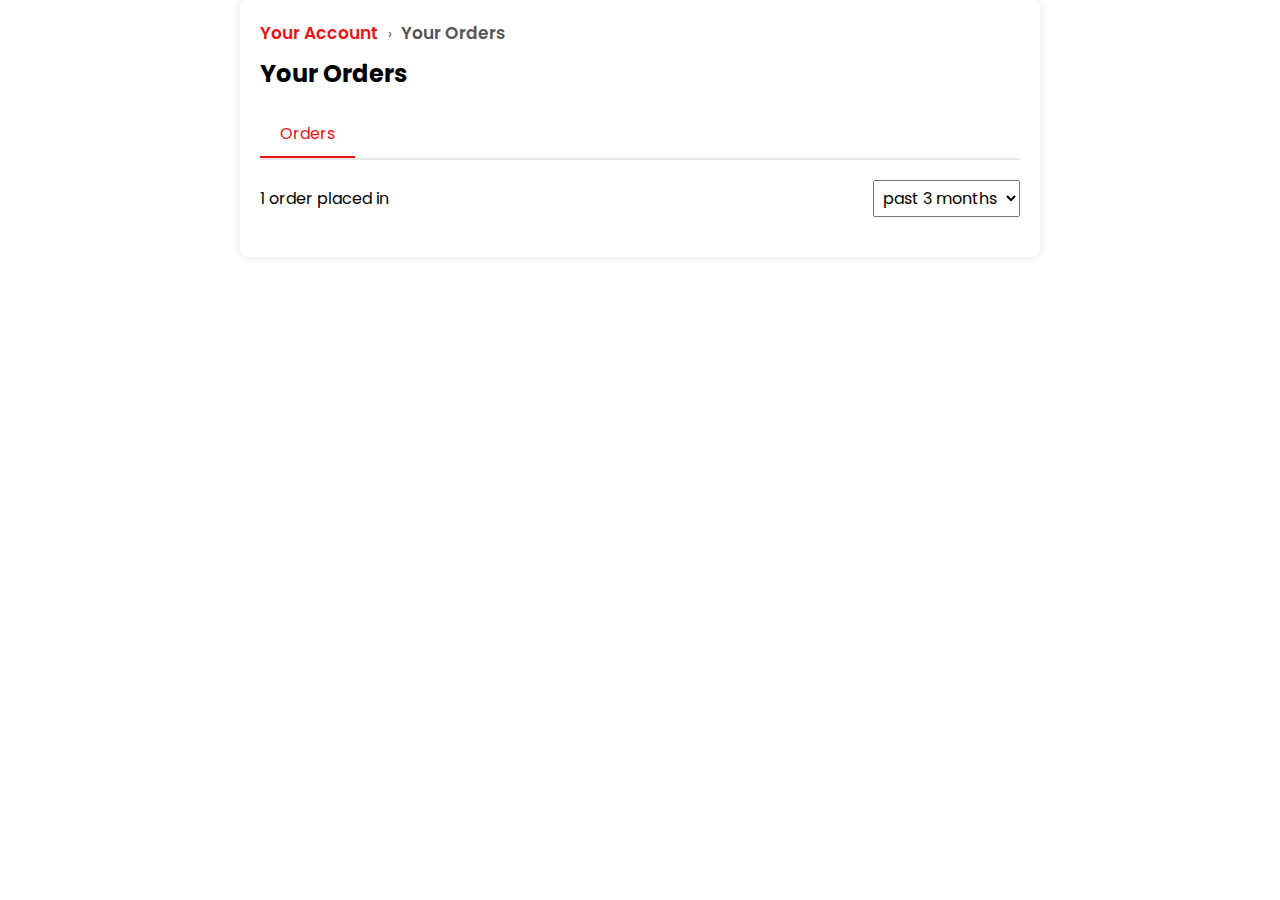
<file: Shigr/dashboardPages/orders.html>
<!DOCTYPE html>
<html lang="en">
<head>
    <meta charset="UTF-8">
    <meta name="viewport" content="width=device-width, initial-scale=1.0">
    <title>Your Orders</title>
    <link rel="stylesheet" href="../css/style.css">
</head>
<body>
    <div class="orders-container">
        <div style="margin-right: 5px;" class="breadcrumb">
            <a href="../Dashboard/userDashboard.html">Your Account</a> › <span style="margin-left: 5px; font-size: 17px; font-weight: 600;">Your Orders</span>
        </div>
        <h1>Your Orders</h1>
        <div class="tabs">
            <button class="tab active">Orders</button>
        </div>
        <div class="order-summary">
            <div class="order-header">
                <span class="order-count">1 order placed in</span>
                <select class="order-time-filter">
                    <option>past 3 months</option>
                    <option>past 6 months</option>
                    <option>past year</option>
                </select>
            </div>
           
        </div>
    </div>
</body>
</html>
</file>
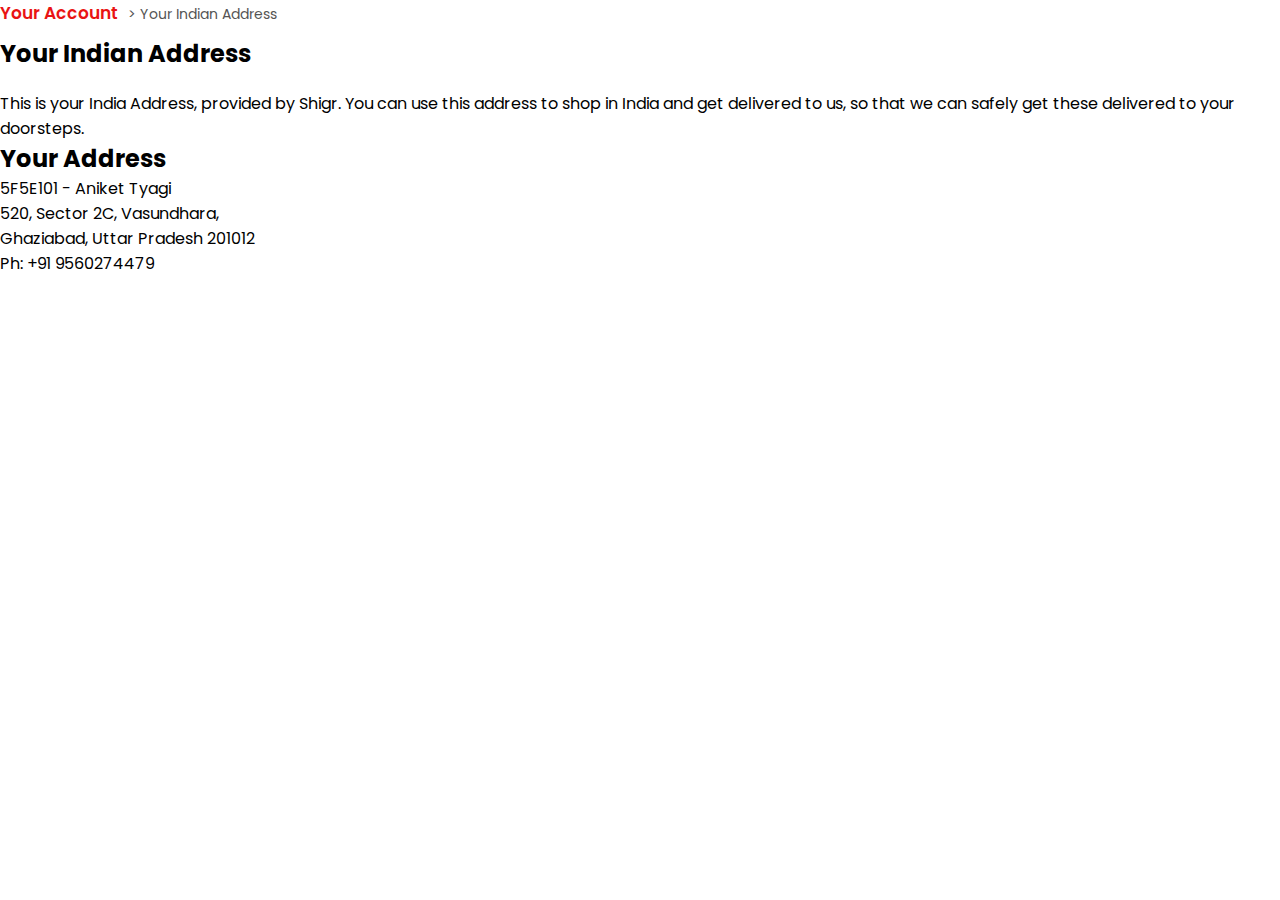
<file: Shigr/dashboardPages/shigr-address.html>
<!DOCTYPE html>
<html lang="en">
<head>
    <meta charset="UTF-8">
    <meta name="viewport" content="width=device-width, initial-scale=1.0">
    <title>Your Indian Address</title>
    <link rel="stylesheet" href="../css/style.css">
</head>
<body class="body-shigr-address">
    <div class="container-shigr-address">
        <nav class="breadcrumb">
            <a href="#" style="font-size:17px ;">Your Account</a> > <span>Your Indian Address</span>
        </nav>
        <h1>Your Indian Address</h1>
        <p class="description-shigr-address">
            This is your India Address, provided by Shigr. You can use this address to shop in India and get delivered to us, so that we can safely get these delivered to your doorsteps.
        </p>
        <div class="address-card-shigr-address">
            <h2>Your Address</h2>
            <p th:text="${identifier} + ' - ' + ${name}">5F5E101 - Aniket Tyagi</p>
            <p th:text="${address1}">520, Sector 2C, Vasundhara,</p>
            <p th:text="${address2}">Ghaziabad, Uttar Pradesh 201012</p>
            <p th:text="${phone}">Ph: +91 9560274479</p>
        </div>
    </div>
</body>
</html>
</body>
</html>
</file>
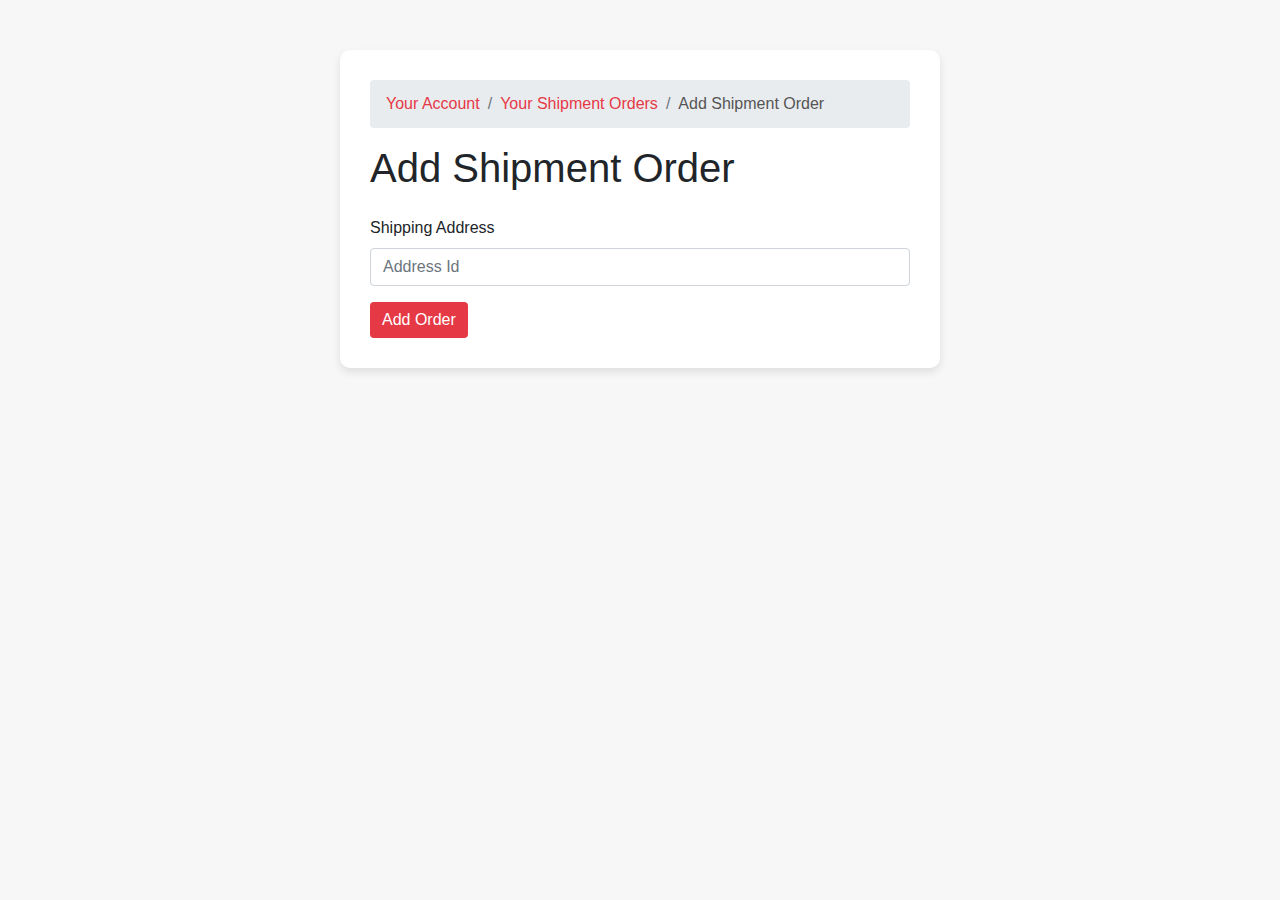
<file: Shigr/dashboardPages/ship-orders.html>
<!DOCTYPE html>
<html lang="en">
<head>
    <meta charset="UTF-8">
    <meta name="viewport" content="width=device-width, initial-scale=1.0">
    <title>Add Shipment Order</title>
    <link href="https://stackpath.bootstrapcdn.com/bootstrap/4.5.2/css/bootstrap.min.css" rel="stylesheet">
    <style>
        body {
            background-color: #f7f7f7;
        }
        .container {
            max-width: 600px;
            margin-top: 50px;
            padding: 30px;
            background: white;
            box-shadow: 0 4px 8px rgba(0, 0, 0, 0.1);
            border-radius: 10px;
        }
        .breadcrumb a {
            color: #e63946;
        }
        .breadcrumb-item.active {
            color: #555;
        }
        .btn-red {
            background-color: #e63946;
            color: white;
            border: none;
        }
        .btn-red:hover {
            background-color: #d62828;
        }
        .form-control:focus {
            border-color: #e63946;
            box-shadow: 0 0 0 0.2rem rgba(230, 57, 70, 0.25);
        }
    </style>
</head>
<body>
    <div class="container">
        <nav aria-label="breadcrumb">
            <ol class="breadcrumb">
                <li class="breadcrumb-item"><a href="#">Your Account</a></li>
                <li class="breadcrumb-item"><a href="#">Your Shipment Orders</a></li>
                <li class="breadcrumb-item active" aria-current="page">Add Shipment Order</li>
            </ol>
        </nav>
        <h1 class="mb-4">Add Shipment Order</h1>
        <form>
            <div class="form-group">
                <label for="addressId">Shipping Address</label>
                <input type="text" class="form-control" id="addressId" placeholder="Address Id">
            </div>
            <button type="submit" class="btn btn-red">Add Order</button>
        </form>
    </div>

    <script src="https://code.jquery.com/jquery-3.5.1.slim.min.js"></script>
    <script src="https://cdn.jsdelivr.net/npm/@popperjs/core@2.5.4/dist/umd/popper.min.js"></script>
    <script src="https://stackpath.bootstrapcdn.com/bootstrap/4.5.2/js/bootstrap.min.js"></script>
</body>
</html>
</file>
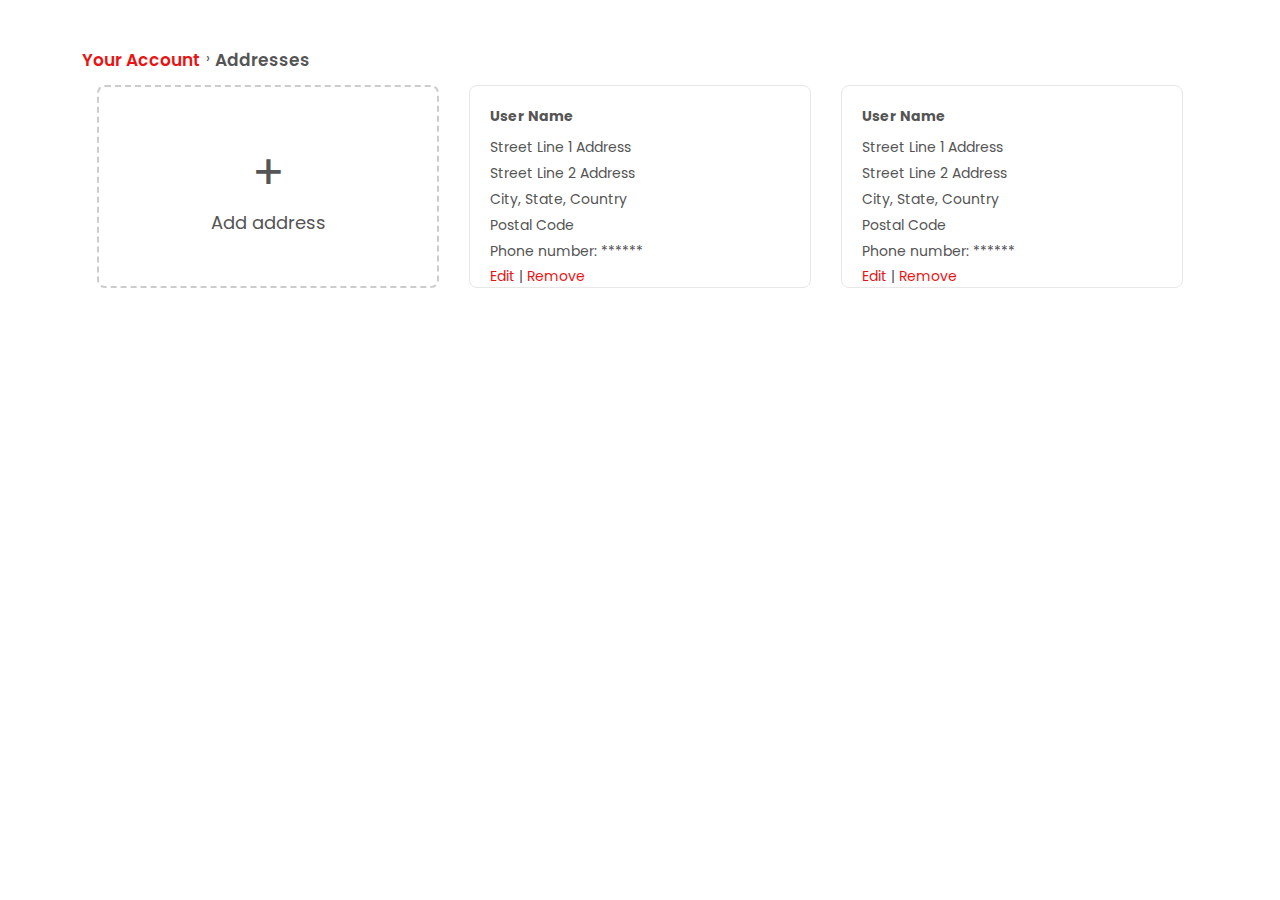
<file: Shigr/dashboardPages/UserAddresses.html>
<!DOCTYPE html>
<html lang="en">

<head>
    <meta charset="utf-8">
    <title>Shigr</title>
    <meta content="width=device-width, initial-scale=1.0" name="viewport">
    <meta content="" name="keywords">
    <meta content="" name="description">


    <!-- Google Web Fonts -->
    <link rel="preconnect" href="https://fonts.googleapis.com">
    <link rel="preconnect" href="https://fonts.gstatic.com" crossorigin>
    <link href="https://fonts.googleapis.com/css2?family=Inter:wght@400;600&family=Roboto:wght@500;700&display=swap" rel="stylesheet">

    <!-- Icon Font Stylesheet -->
    <link href="https://cdnjs.cloudflare.com/ajax/libs/font-awesome/5.10.0/css/all.min.css" rel="stylesheet">
    <link href="https://cdn.jsdelivr.net/npm/bootstrap-icons@1.4.1/font/bootstrap-icons.css" rel="stylesheet">


    <!-- Customized Bootstrap Stylesheet -->
    <link href="../css/bootstrap.min.css" rel="stylesheet">

    <!-- Template Stylesheet -->
    <link href="../css/style.css" rel="stylesheet">
</head>

<body>
    <!-- Spinner Start -->
    <div id="spinner" class="show bg-white position-fixed translate-middle w-100 vh-100 top-50 start-50 d-flex align-items-center justify-content-center">
        <div class="spinner-grow text-primary" style="width: 3rem; height: 3rem;" role="status">
            <span class="sr-only">Loading...</span>
        </div>
    </div>
    <!-- Spinner End -->

    <!-- Service Start -->
    <div class="container-xxl py-5">
        <div class="container">
            <div style="margin-bottom: 20px;" class="breadcrumb" >
                <a style=" margin-right: 5px; font-size: 17px; font-weight: 600;" href="../Dashboard/userDashboard.html">Your Account</a> › 
                <span style="margin-left: 5px; font-size: 17px; font-weight: 600;">Addresses</span>
            </div>
            <div class="row g-4" style="justify-content: center;">
                <div onclick="window.location.href='addAddress.html'"  class="address add-address">
                    <div class="add-address-content">
                        <span>+</span>
                        <p>Add address</p>
                    </div>
                </div>
                <div class="address" style="position: relative;">
             
                    <div class="address-content">
                        <strong>User Name</strong>
                        <p>Street Line 1 Address</p>
                        <p>Street Line 2 Address</p>
                        <p>City, State, Country</p>
                        <p>Postal Code</p>
                        <p>Phone number: ******</p>
                    </div>
                    <div style="position: absolute;bottom: 0;" class="address-actions" >
                        <a href="#">Edit</a> | <a href="#">Remove</a>
                    </div>
                </div>
                <div class="address" style="position: relative;">
             
                    <div class="address-content">
                        <strong>User Name</strong>
                        <p>Street Line 1 Address</p>
                        <p>Street Line 2 Address</p>
                       
                        <p>City, State, Country</p>
                        <p>Postal Code</p>
                        <p>Phone number: ******</p>
                    </div>
                    <div style="position: absolute;bottom: 0;" class="address-actions" >
                        <a href="#">Edit</a> | <a href="#">Remove</a>
                    </div>
                </div>
            </div>
        </div>
    </div>
    <!-- Service End -->


       






    <!-- JavaScript Libraries -->
    <script src="https://code.jquery.com/jquery-3.4.1.min.js"></script>
    <script src="https://cdn.jsdelivr.net/npm/bootstrap@5.0.0/dist/js/bootstrap.bundle.min.js"></script>

    <!-- Template Javascript -->
    <script src="../js/main.js"></script>
</body>

</html>
</file>
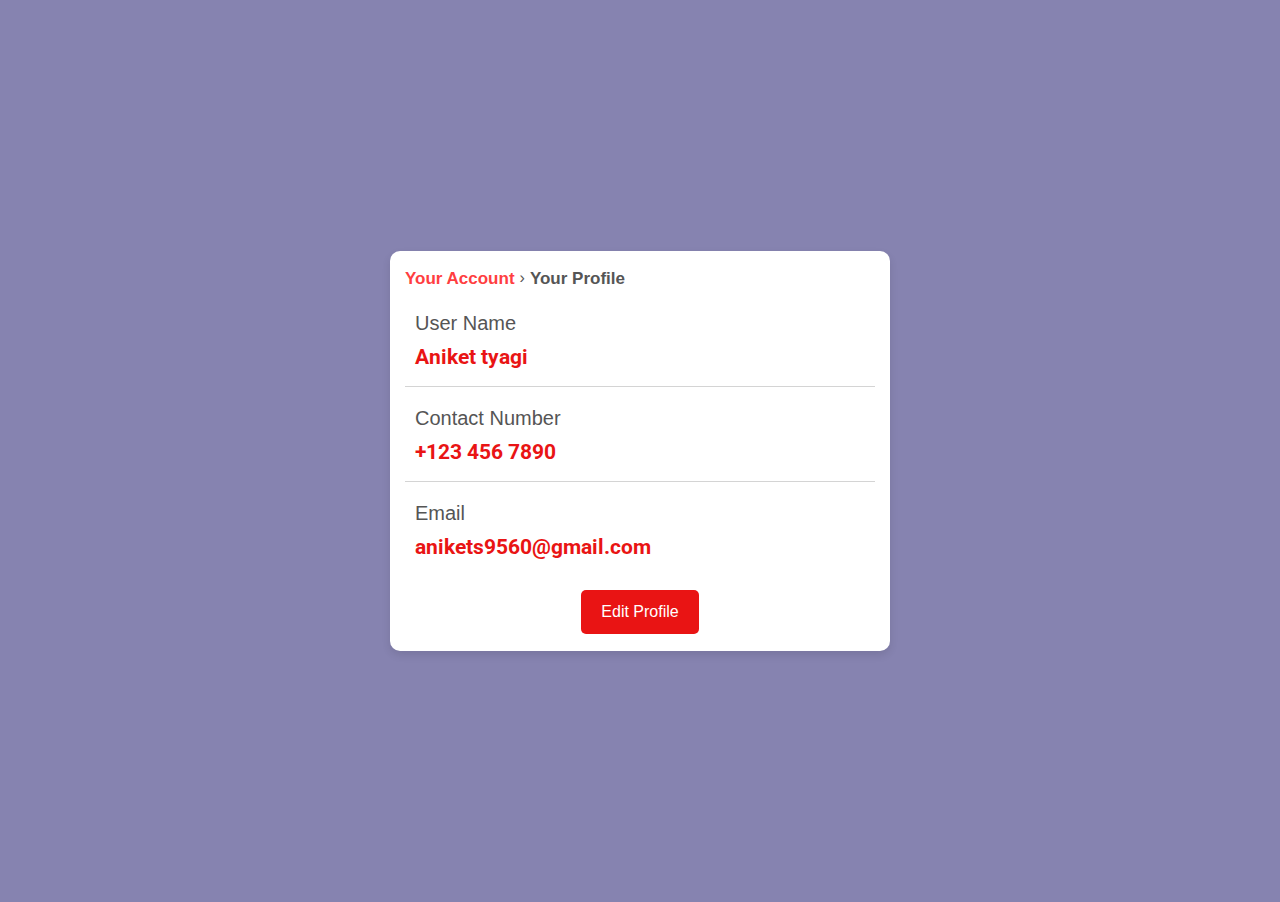
<file: Shigr/dashboardPages/userProfiles.html>
<!DOCTYPE html>
<html lang="en">

<head>
    <meta charset="utf-8">
    <title>Shigr</title>
    <meta content="width=device-width, initial-scale=1.0" name="viewport">
    <meta content="" name="keywords">
    <meta content="" name="description">


    <!-- Google Web Fonts -->
    <link rel="preconnect" href="https://fonts.googleapis.com">
    <link rel="preconnect" href="https://fonts.gstatic.com" crossorigin>
    <link href="https://fonts.googleapis.com/css2?family=Inter:wght@400;600&family=Roboto:wght@500;700&display=swap" rel="stylesheet">

    <!-- Icon Font Stylesheet -->
    <link href="https://cdnjs.cloudflare.com/ajax/libs/font-awesome/5.10.0/css/all.min.css" rel="stylesheet">
    <link href="https://cdn.jsdelivr.net/npm/bootstrap-icons@1.4.1/font/bootstrap-icons.css" rel="stylesheet">


    <!-- Customized Bootstrap Stylesheet -->
    <link href="../css/bootstrap.min.css" rel="stylesheet">

    <!-- Template Stylesheet -->
    <link href="../css/userProfile.css" rel="stylesheet">
</head>

<body>
    <body>
        <div class="profile-card">
            <div class="breadcrumb">
                <a style=" margin-right: 5px; font-size: 17px; font-weight: 600;" href="../Dashboard/userDashboard.html">Your Account</a> › 
                <span style="margin-left: 5px; font-size: 17px; font-weight: 600;">Your Profile</span>
            </div>
            <div class="profile-info">
                <label 
                style="display: flex; font-size: 20px; margin: 0 10px;" for="edit-name">User Name</label>
                <h2 style="font-size: 21px; margin-top: 7px; text-align: left;" id="name">Aniket Tyagi</h2>
                <hr>
                
                 <label 
                style="display: flex; font-size: 20px; margin: 0 10px;" for="edit-contact">Contact Number </label>
                <h2 style="font-size: 21px; margin-top: 7px; text-align: left;" id="contact">+91 9560980368</h2>
                <hr>
                <label 
                style="display: flex; font-size: 20px; margin: 0 10px;" for="edit-email">Email</label>
                <h2 style="font-size: 21px; margin-top: 7px; overflow: overlay; text-align: left;" id="email">anikets9560@gmail.com</h2>
                                
                <button id="edit-btn">Edit Profile</button>
            </div>
        </div>
    
        <div class="edit-form" id="edit-form">
            <h2 style="color: #e91414; font-size: 30px;">Edit Your Profile </h2> 
            <form id="profile-form">
                <label for="edit-name">User Name</label>
                <input style="font-size: 18px;" type="text" id="edit-name" name="name"><br>
                <label for="edit-contact">Contact Number</label>
                <input style="font-size: 18px;" type="tel" id="edit-contact" name="contact"><br>
                <label for="edit-email">Email</label>
                <input style="font-size: 18px;" type="email" id="edit-email" name="email"><br>
                <button type="button" id="cancel-btn">cancel</button>
                <button type="button" id="save-btn">Save</button>
            </form>
        </div>
    
        <script src="../js/userProfile.js"></script>
    </body>

       






    <!-- JavaScript Libraries -->
    <script src="https://code.jquery.com/jquery-3.4.1.min.js"></script>
    <script src="https://cdn.jsdelivr.net/npm/bootstrap@5.0.0/dist/js/bootstrap.bundle.min.js"></script>

    <!-- Template Javascript -->
    <script src="../js/main.js"></script>
</body>

</html>
</file>
<file: Shigr/css/style.css>
/********** Template CSS **********/
@import url('https://fonts.googleapis.com/css2?family=Poppins:wght@200;300;400;500;600;700&display=swap');
*{
  margin: 0;
  padding: 0;
  box-sizing: border-box;
  font-family: "Poppins" , sans-serif;
}
:root {
    --primary: #FF3E41;
    --secondary: #51CFED;
    --light: #F8F2F0;
    --dark: #060315;
}

.fw-medium {
    font-weight: 600 !important;
}

.back-to-top {
    position: fixed;
    display: none;
    right: 45px;
    bottom: 45px;
    z-index: 99;
}


/*** Spinner ***/
#spinner {
    opacity: 0;
    visibility: hidden;
    transition: opacity .5s ease-out, visibility 0s linear .5s;
    z-index: 99999;
}

#spinner.show {
    transition: opacity .5s ease-out, visibility 0s linear 0s;
    visibility: visible;
    opacity: 1;
}


/*** Button ***/
.btn {
    font-weight: 600;
    transition: .5s;
}

.btn.btn-primary,
.btn.btn-secondary {
    color: #FFFFFF;
}

.btn-square {
    width: 38px;
    height: 38px;
}

.btn-sm-square {
    width: 32px;
    height: 32px;
}

.btn-lg-square {
    width: 48px;
    height: 48px;
}

.btn-square,
.btn-sm-square,
.btn-lg-square {
    padding: 0;
    display: flex;
    align-items: center;
    justify-content: center;
    font-weight: normal;
}

/*** Navbar ***/
.navbar .dropdown-toggle::after {
    border: none;
    content: "\f107";
    font-family: "Font Awesome 5 Free";
    font-weight: 900;
    vertical-align: middle;
    margin-left: 8px;
}

.navbar-light .navbar-nav .nav-link {
    position: relative;
    margin-right: 30px;
    padding: 25px 0;
    color: #FFFFFF;
    font-size: 17px;
    text-transform: uppercase;
    outline: none;
}

.navbar-light .navbar-nav .nav-link:hover,
.navbar-light .navbar-nav .nav-link.active {
    color: var(--primary);
}

@media (max-width: 991.98px) {
    .navbar-light .navbar-nav .nav-link  {
        margin-right: 0;
        padding: 10px 0;
    }

    /* .navbar-light .navbar-nav {
        border-top: 1px solid #EEEEEE;
    } */
}

.navbar-light .navbar-brand,
.navbar-light a.btn {
    height: 75px;
}

.navbar-light .navbar-nav .nav-link {
    color: var(--dark);
    font-weight: 500;
}

.navbar-light.sticky-top {
    top: -100px;
    transition: .5s;
}

@media (min-width: 992px) {
    .navbar-light .navbar-nav .nav-link::before {
        position: absolute;
        content: "";
        width: 0;
        height: 5px;
        top: -6px;
        left: 50%;
        background: #FFFFFF;
        transition: .5s;
    }

    .navbar-light .navbar-nav .nav-link:hover::before,
    .navbar-light .navbar-nav .nav-link.active::before {
        width: 100%;
        left: 0;
    }

    .navbar-light .navbar-nav .nav-link.nav-contact::before {
        display: none;
    }

    .navbar .nav-item .dropdown-menu {
        display: block;
        border: none;
        margin-top: 0;
        top: 150%;
        opacity: 0;
        visibility: hidden;
        transition: .5s;
    }

    .navbar .nav-item:hover .dropdown-menu {
        top: 100%;
        visibility: visible;
        transition: .5s;
        opacity: 1;
    }
}


/* Add-Address Page */
.add-address-main{
    min-height: 100vh;
    display: flex;
    align-items: center;
    justify-content: center;
    background: #8683B0;
}

.container-address{
    position: relative;
    max-width: 700px;
    width: 100%;
    background-color: #fff;
    padding: 25px;
    border-radius: 8px;
    box-shadow: 0 0 15px rgba(0, 0, 0, 0.1);
}
.container header {
    font-size: 1.5rem;
    color: #333;
    font-weight: 500;
    text-align: center;
}
.container .form {
margin-top: 30px;
}
.form .input-box {
width: 100%;
margin-top: 20px;
}
.input-box label{
    color: #333;
}
.form :where(.input-box input, .select-box){
position: relative;
height: 50px;
width: 100%;
outline: none;
font-size: 1rem;
color: #707070;
margin-top: 8px;
border: 1px solid #ddd;
border-radius: 6px;
padding: 0 15px;
}
.form .column {
    display: flex;
    column-gap: 15px;
}
.address :where(input, .select-box){
    margin-top: 15px;
}
.select-box select{
    height: 100%;
    width: 100%;
    outline: none;
    border: none;
    color: #707070;
    font-size: 1rem;
}
.form button{
    height: 55px;
    width: 100%;
    color: #fff;
    font-size: 1rem;
    border: none;
    margin-top: 30px;
    cursor: pointer;
    border-radius: 6px;
    font-weight: 400;
    transition: all 0.3 ease;
    background-color: rgb(159, 31, 31);
}
.form button:hover{
    background-color: rgb(124, 30, 16);

}

/* User Addresses Page */


.container-userAdd {
    max-width: 1200px;
    margin: 0 auto;
    background-color: #fff;
    padding: 20px;
    border-radius: 8px;
    box-shadow: 0 0 10px rgba(0,0,0,0.1);
}

.breadcrumb {
    font-size: 14px;
    color: #555;
    margin-bottom: 10px;
}

.breadcrumb a {
    color: #e91414;
    text-decoration: none;
    font-size: 17px;
    font-weight: 600;
    margin-right: 5px;
}

.breadcrumb a:hover {
    color: #b61616;
}

h1 {
    font-size: 24px;
    margin-bottom: 20px;
}

.addresses {
    display: flex;
   
    gap: 20px;
}

.address {
    background-color: #fff;
    border: 1px solid #e7e7e7;
    border-radius: 8px;
    padding: 20px;
    width: 30%;
    box-sizing: border-box;
    margin: 15px;
}

.add-address {
    border: 2px dashed #ccc;
    display: flex;
    align-items: center;
    justify-content: center;
    cursor: pointer;
}

.add-address-content {
    text-align: center;
    color: #555;
}

.add-address-content span {
    font-size: 48px;
    display: block;
}

.add-address-content p {
    font-size: 18px;
    margin: 0;
}

.address-header {
    display: flex;
    justify-content: space-between;
    align-items: center;
    margin-bottom: 10px;
}

.amazon-logo {
    height: 20px;
}

.address-content {
    font-size: 14px;
    color: #555;
}

.address-content strong {
    display: block;
    margin-bottom: 10px;
}

.address-content p {
    margin: 5px 0;
}

.address-content a {
    color: #0073bb;
    text-decoration: none;
    font-size: 14px;
}

.address-content a:hover {
    text-decoration: underline;
}

.address-actions {
    margin-top: 10px;
    font-size: 14px;
}

.address-actions a {
    color: #e91414;
    text-decoration: none;
}

.address-actions a:hover {
    text-decoration: underline;
}
@media screen and (max-width: 784px) { 
    .address {
        width: 300px;
        height: 250px;
    }
}

@media screen and (max-width: 500px){
    .form .column{
        flex-wrap: wrap ;
    }
    
}


/* Orders Page */

.orders-container {
    max-width: 800px;
    margin: 0 auto;
    background-color: #fff;
    padding: 20px;
    border-radius: 8px;
    box-shadow: 0 0 10px rgba(0,0,0,0.1);
}

h1 {
    font-size: 24px;
    margin-bottom: 20px;
}

.tabs {
    display: flex;
    border-bottom: 2px solid #e7e7e7;
    margin-bottom: 20px;
}

.tab {
    padding: 10px 20px;
    cursor: pointer;
    border: none;
    background: none;
    font-size: 16px;
    color: #555;
}

.tab.active {
    border-bottom: 2px solid #e91414;
    color: #e91414;
}

.order-summary {
    margin-top: 20px;
}

.order-header {
    display: flex;
    justify-content: space-between;
    align-items: center;
    margin-bottom: 20px;
}

.order-count {
    font-size: 16px;
}

.order-time-filter {
    padding: 5px;
    font-size: 16px;
}

.order-details {
    border: 1px solid #e7e7e7;
    border-radius: 8px;
    padding: 20px;
}

.order-info {
    display: flex;
    justify-content: space-between;
    margin-bottom: 10px;
}

.order-info span {
    display: block;
    margin-bottom: 5px;
    color: #555;
}

.order-meta {
    display: flex;
    justify-content: space-between;
    font-size: 14px;
    color: #555;
    margin-bottom: 10px;
}

.order-meta a {
    color: #0073bb;
    text-decoration: none;
}

.order-meta a:hover {
    text-decoration: underline;
}

.order-status h2 {
    color: #555;
    margin: 20px 0;
}

.order-items {
    display: flex;
    align-items: center;
    margin-bottom: 20px;
}

.order-items img {
    width: 100px;
    height: auto;
    margin-right: 20px;
}

.item-details p {
    margin: 5px 0;
    color: #555;
}

.item-details button {
    background-color: #ff9900;
    color: #fff;
    border: none;
    padding: 10px;
    cursor: pointer;
    border-radius: 5px;
    margin-top: 10px;
}

.item-details button:hover {
    background-color: #e68a00;
}

.order-actions {
    display: flex;
    flex-direction: column;
}

.order-actions button {
    background-color: #e7e7e7;
    color: #555;
    border: none;
    padding: 10px;
    cursor: pointer;
    border-radius: 5px;
    margin-top: 10px;
}

.order-actions button:hover {
    background-color: #d6d6d6;
}









@media (max-width: 768px) {
    .card {
        flex: 1 1 calc(50% - 40px);
        max-width: calc(50% - 40px);
    }
}

@media (max-width: 480px) {
    .card {
        flex: 1 1 100%;
        max-width: 100%;
    }
}




/* Responsive  */
@media screen and (max-width: 500px){
    .form .column{
        flex-wrap: wrap ;
    }
    
}

/*** Header ***/
@media (max-width: 768px) {
    .header-carousel .owl-carousel-item {
        position: relative;
        min-height: 500px;
    }
    
    .header-carousel .owl-carousel-item img {
        position: absolute;
        width: 100%;
        height: 100%;
        object-fit: cover;
    }

    .header-carousel .owl-carousel-item h5,
    .header-carousel .owl-carousel-item p {
        font-size: 14px !important;
        font-weight: 400 !important;
    }

    .header-carousel .owl-carousel-item h1 {
        font-size: 30px;
        font-weight: 600;
    }
}

.header-carousel .owl-nav {
    position: absolute;
    top: 50%;
    right: 8%;
    transform: translateY(-50%);
    display: flex;
    flex-direction: column;
}

.header-carousel .owl-nav .owl-prev,
.header-carousel .owl-nav .owl-next {
    margin: 7px 0;
    width: 45px;
    height: 45px;
    display: flex;
    align-items: center;
    justify-content: center;
    color: #FFFFFF;
    background: transparent;
    border: 1px solid #FFFFFF;
    border-radius: 45px;
    font-size: 22px;
    transition: .5s;
}

.header-carousel .owl-nav .owl-prev:hover,
.header-carousel .owl-nav .owl-next:hover {
    background: var(--primary);
    border-color: var(--primary);
}

.page-header {
    background: linear-gradient(rgba(6, 3, 21, .5), rgba(6, 3, 21, .5)), url(../img/carousel-1.jpg) center center no-repeat;
    background-size: cover;
}
.page-header1 {
    background: linear-gradient(rgba(6, 3, 21, .5), rgba(6, 3, 21, .5)), url(../img/terms\ &\ cond.png) center center no-repeat;
    background-size: cover;
}

.breadcrumb-item + .breadcrumb-item::before {
    color: var(--light);
}


/*** About ***/
@media (min-width: 992px) {
    .container.about {
        max-width: 100% !important;
    }

    .about-text  {
        padding-right: calc(((100% - 960px) / 2) + .75rem);
    }
}

@media (min-width: 1200px) {
    .about-text  {
        padding-right: calc(((100% - 1140px) / 2) + .75rem);
    }
}

@media (min-width: 1400px) {
    .about-text  {
        padding-right: calc(((100% - 1320px) / 2) + .75rem);
    }
}


/*** Feature ***/
@media (min-width: 992px) {
    .container.feature {
        max-width: 100% !important;
    }

    .feature-text  {
        padding-left: calc(((100% - 960px) / 2) + .75rem);
    }
}

@media (min-width: 1200px) {
    .feature-text  {
        padding-left: calc(((100% - 1140px) / 2) + .75rem);
    }
}

@media (min-width: 1400px) {
    .feature-text  {
        padding-left: calc(((100% - 1320px) / 2) + .75rem);
    }
}


/*** Service, Price & Team ***/
.service-item,
.price-item,
.team-item {
   
}

.service-item img,
.team-item img {
    transition: .5s;
}

.service-item:hover img,
.team-item:hover img {
    transform: scale(1.04);
}

.service-item a.btn-slide,
.price-item a.btn-slide,
.team-item div.btn-slide {
    position: relative;
    display: inline-block;
    overflow: hidden;
    font-size: 0;
}

.service-item a.btn-slide i,
.service-item a.btn-slide span,
.price-item a.btn-slide i,
.price-item a.btn-slide span,
.team-item div.btn-slide i,
.team-item div.btn-slide span {
    position: relative;
    height: 40px;
    padding: 0 15px;
    display: inline-flex;
    align-items: center;
    font-size: 16px;
    color: #FFFFFF;
    background: var(--primary);
    border-radius: 0 35px 35px 0;
    transition: .5s;
    z-index: 2;
}

.team-item div.btn-slide span a i {
    padding: 0 10px;
}

.team-item div.btn-slide span a:hover i {
    background: var(--secondary);
}

.service-item a.btn-slide span,
.price-item a.btn-slide span,
.team-item div.btn-slide span {
    padding-left: 0;
    left: -100%;
    z-index: 1;
}

.service-item:hover a.btn-slide i,
.price-item:hover a.btn-slide i,
.team-item:hover div.btn-slide i {
    border-radius: 0;
}

.service-item:hover a.btn-slide span,
.price-item:hover a.btn-slide span,
.team-item:hover div.btn-slide span {
    left: 0;
}

.service-item a.btn-slide:hover i,
.service-item a.btn-slide:hover span,
.price-item a.btn-slide:hover i,
.price-item a.btn-slide:hover span {
    background: var(--primary);
}


/*** Testimonial ***/
.testimonial-carousel .owl-item .testimonial-item {
    position: relative;
    transition: .5s;
}

.testimonial-carousel .owl-item.center .testimonial-item {
    box-shadow: 0 0 45px rgba(0, 0, 0, .08);
    animation: pulse 1s ease-out .5s;
}

.testimonial-carousel .owl-dots {
    display: flex;
    align-items: center;
    justify-content: center;
}

.testimonial-carousel .owl-dot {
    position: relative;
    display: inline-block;
    margin: 0 5px;
    width: 15px;
    height: 15px;
    background: var(--primary);
    border: 5px solid var(--light);
    border-radius: 15px;
    transition: .5s;
}

.testimonial-carousel .owl-dot.active {
    background: var(--light);
    border-color: var(--primary);
}


/*** Contact ***/
@media (min-width: 992px) {
    .container.contact-page {
        max-width: 100% !important;
    }

    .contact-page .contact-form  {
        padding-left: calc(((100% - 960px) / 2) + .75rem);
    }
}

@media (min-width: 1200px) {
    .contact-page .contact-form  {
        padding-left: calc(((100% - 1140px) / 2) + .75rem);
    }
}

@media (min-width: 1400px) {
    .contact-page .contact-form  {
        padding-left: calc(((100% - 1320px) / 2) + .75rem);
    }
}


/*** Footer ***/
.footer {
    background: linear-gradient(rgba(6, 3, 21, .5), rgba(6, 3, 21, .5)), url(../img/map.png) center center no-repeat;
    background-size: cover;
}

.footer .btn.btn-social {
    margin-right: 5px;
    width: 35px;
    height: 35px;
    display: flex;
    align-items: center;
    justify-content: center;
    color: var(--light);
    border: 1px solid #FFFFFF;
    border-radius: 35px;
    transition: .3s;
}

.footer .btn.btn-social:hover {
    color: var(--primary);
}

.footer .btn.btn-link {
    display: block;
    margin-bottom: 5px;
    padding: 0;
    text-align: left;
    color: #FFFFFF;
    font-size: 15px;
    font-weight: normal;
    text-transform: capitalize;
    transition: .3s;
}

.footer .btn.btn-link::before {
    position: relative;
    content: "\f105";
    font-family: "Font Awesome 5 Free";
    font-weight: 900;
    margin-right: 10px;
}

.footer .btn.btn-link:hover {
    letter-spacing: 1px;
    box-shadow: none;
}

.footer .copyright {
    padding: 25px 0;
    font-size: 15px;
    border-top: 1px solid rgba(256, 256, 256, .1);
}

.footer .copyright a {
    color: var(--light);
}
</file>
<file: Shigr/css/userProfile.css>
body {
    display: flex;
    justify-content: center;
    align-items: center;
    height: 100vh;
    background-color: #8683b0;
    font-family: Arial, sans-serif;
    margin: 1px;
    position: relative;
}

.profile-card, .edit-form {
    background-color: #fff;
    border-radius: 10px;
    box-shadow: 0 4px 8px rgba(0, 0, 0, 0.1);
    width: 500px;
    height: 400px;
    text-align: center;
    padding: 15px;
    /* position: absolute; */
}

.profile-info h2 {
    margin: 2px 10px 10px;
    font-size: 30px;
    color: #e91414;

}

.profile-info p {
    margin: 10px 10;
    color: #1b1010;
}

.profile-info button {
    margin-top: 20px;
    padding: 10px 20px;
    background-color: #e91414;
    color: #fff;
    border: none;
    border-radius: 5px;
    cursor: pointer;
}

.profile-info button:hover {
    background-color: #b61616;
}

.edit-form {
    display: none;
    flex-direction: column;
}

.edit-form h2 {
    margin-bottom: 5px;
}

.edit-form label {
    display: block;
    margin-top: 7px;
    font-size: 20px;
    font-weight: 500;
}

.edit-form input {
    width: calc(100% - 20px);
    padding: 10px;
    margin-top: 5px;
    border-radius: 5px;
    border: 1px solid #ccc;
}

.edit-form button {
    margin-top: 20px;
    padding: 10px 20px;
    background-color: #e91414;
    color: #fff;
    border: none;
    border-radius: 5px;
    cursor: pointer;
}

.edit-form button:hover {
    background-color: #b61616;
}
</file>
